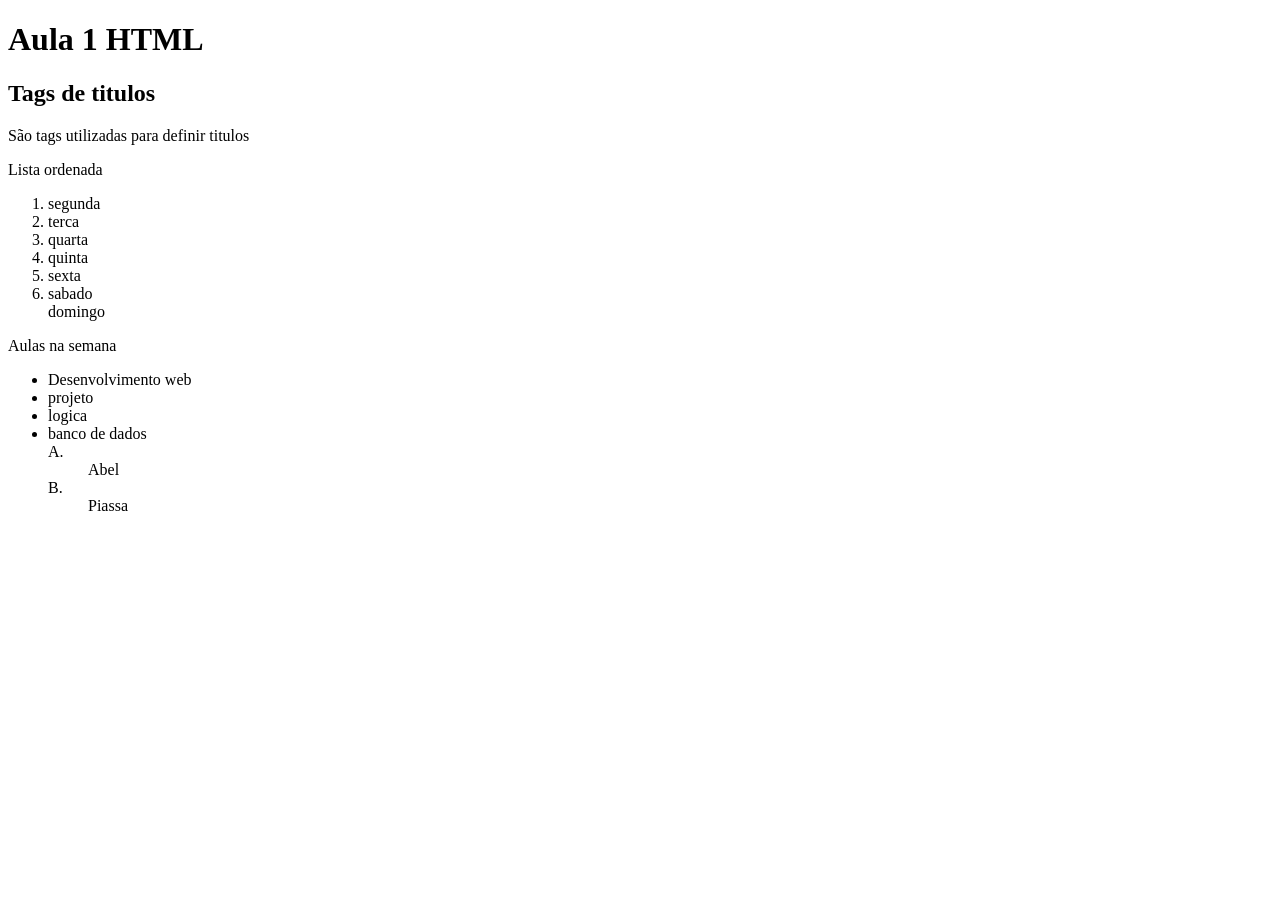
<file: index.html>
<!DOCTYPE html>
<html lang="pt-BR">
<head>
    <meta charset="UTF-8">
    <meta name="viewport" content="width=device-width, initial-scale=1.0">
    <title>Document</title>
</head>
<body>
    <h1>Aula 1 HTML </h1>
    <h2>Tags de titulos</h2>
    <p>São tags utilizadas para definir titulos</p>
  
    <p>Lista ordenada</p>
   <ol>
    <li>segunda</li>
    <li>terca</li>
    <li>quarta</li>
    <li>quinta</li>
    <li>sexta</li>
    <li>sabado</li>
    <l>domingo</li>
   </ol>

   <p>Aulas na semana</p>

  <ul>
    <li>Desenvolvimento web</li>
    <li>projeto</li>
    <li>logica</li>
    <li>banco de dados</li>
    <dt>A.</dt><dd>Abel</dd>
    <dt>B.</dt><dd>Piassa</dd>
  </ul>
</body>
</html>
</file>
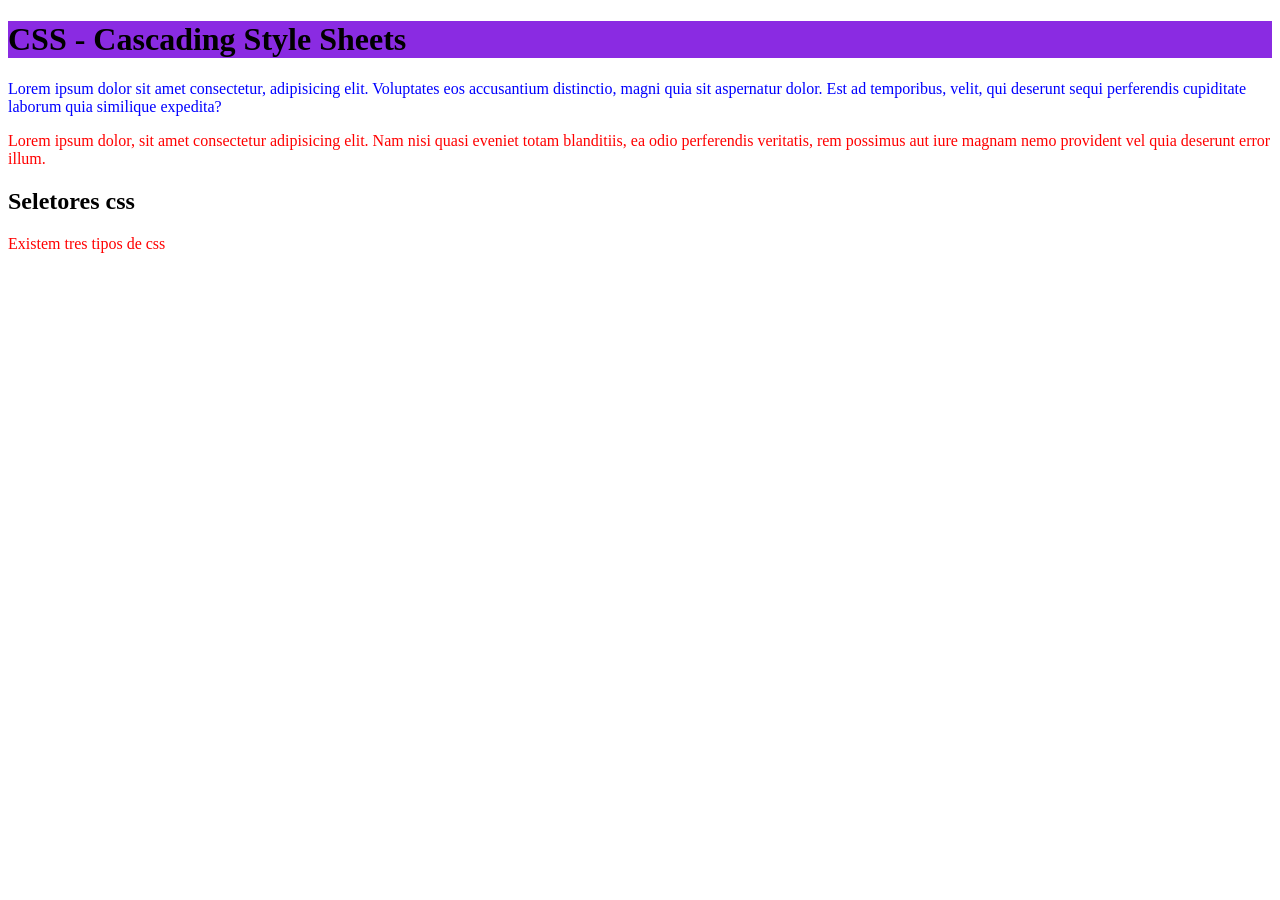
<file: aula3/index.html>
<!DOCTYPE html>
<html lang="pt-BR">
<head>
    <meta charset="UTF-8">
    <meta name="viewport" content="width=device-width, initial-scale=1.0"> 
    <link rel="stylesheet" type="text/css" href="style.css">
    <title>Aula de Css</title>
    <style>
        p {
            color: red;
        }
    </style>
    <link rel=" stylesheet" href="style.css">
</head>
<body>
    <h1 style="background-color: blueviolet;">CSS - Cascading Style Sheets</h1>
    <p style="color: blue;"> Lorem ipsum dolor sit amet consectetur, adipisicing elit.
        Voluptates eos accusantium distinctio, magni quia sit aspernatur dolor.
         Est ad temporibus, velit, 
        qui deserunt sequi perferendis cupiditate laborum quia similique expedita?</p>

        <p>
        Lorem ipsum dolor, sit amet consectetur adipisicing elit.
         Nam nisi quasi eveniet totam blanditiis, ea odio perferendis veritatis,
         rem possimus aut iure magnam nemo provident vel quia deserunt error illum.
        </p>
        <h2> Seletores css</h2>
        <p>Existem tres tipos de css</p>
</body>
</html>
</file>
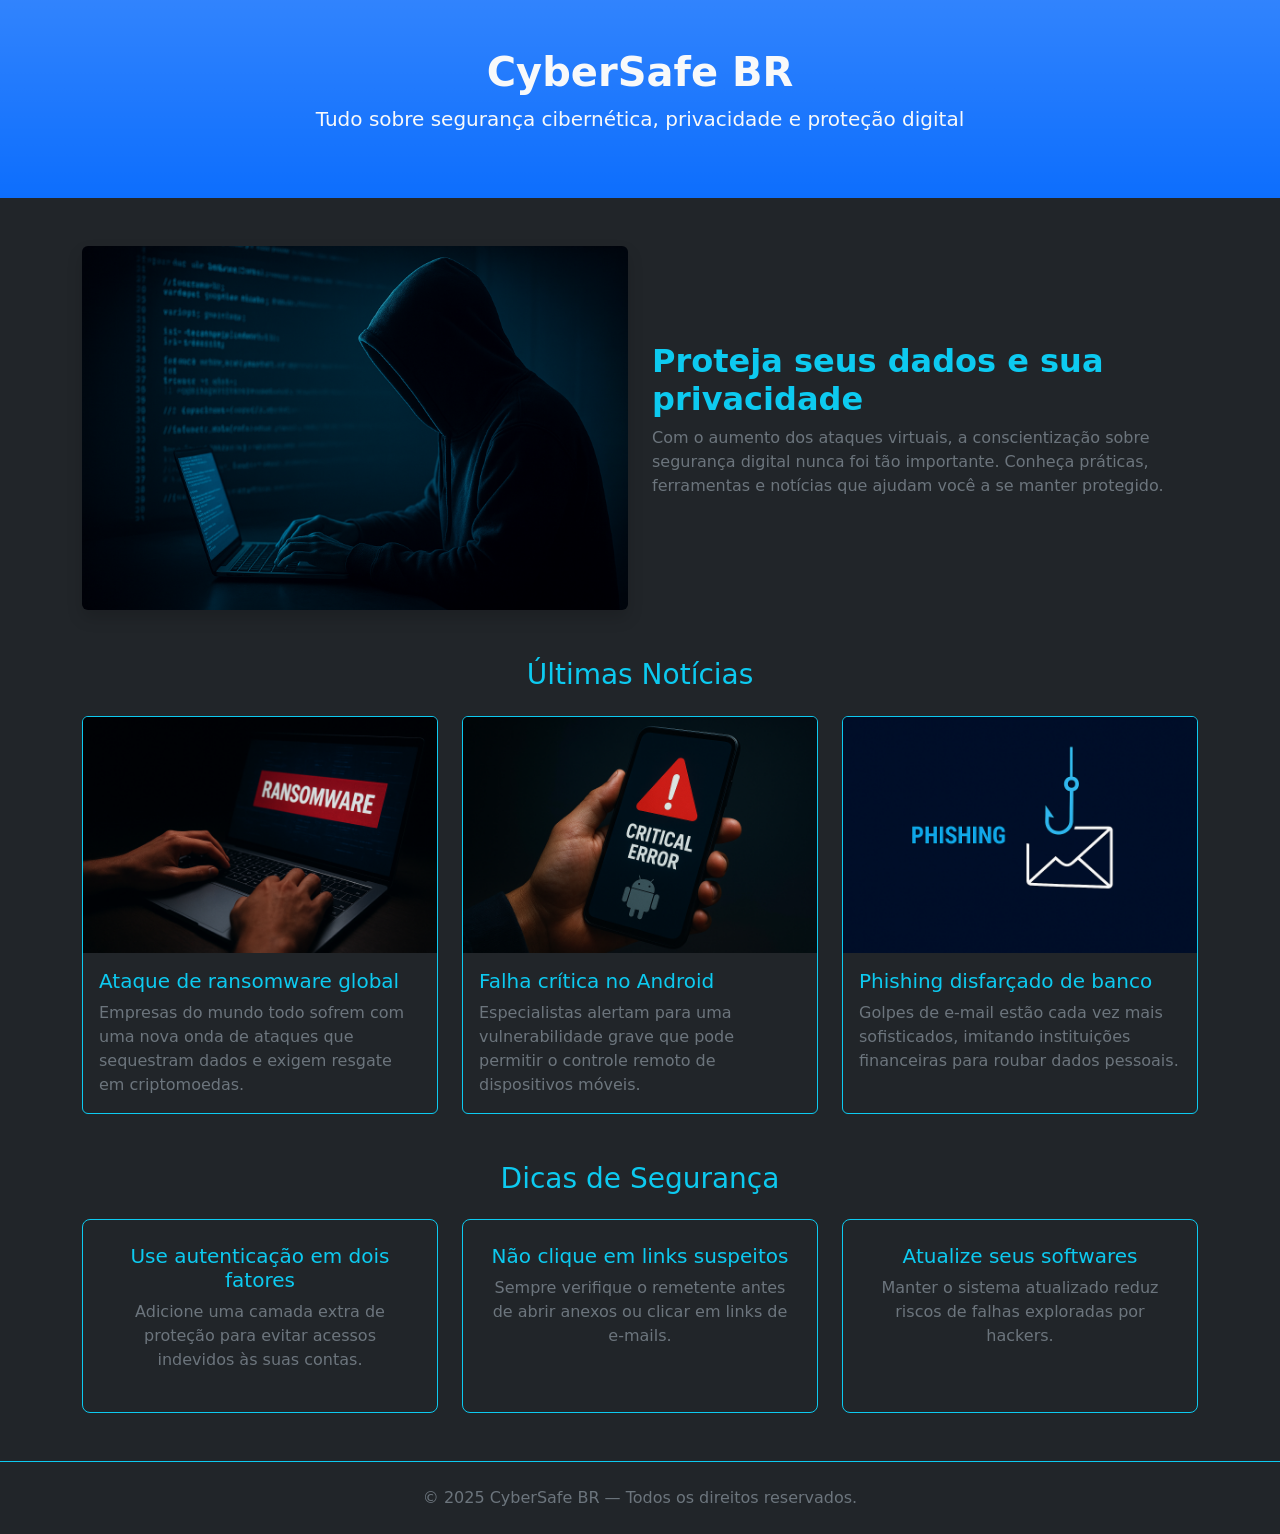
<file: NoticiaCyberSecurity/index.html>
<!DOCTYPE html>
<html lang="pt-BR">
<head>
  <meta charset="UTF-8">
  <meta name="viewport" content="width=device-width, initial-scale=1.0">
  <title>CyberSafe BR - Segurança Cibernética</title>
  <link href="https://cdn.jsdelivr.net/npm/bootstrap@5.3.3/dist/css/bootstrap.min.css" rel="stylesheet">
</head>
<body class="bg-dark text-light">

  <!-- Cabeçalho -->
  <header class="text-center py-5 bg-primary bg-gradient">
    <div class="container">
      <h1 class="fw-bold">CyberSafe BR</h1>
      <p class="lead text-light">Tudo sobre segurança cibernética, privacidade e proteção digital</p>
    </div>
  </header>

  <!-- Seção de Destaque -->
  <section class="container my-5">
    <div class="row align-items-center">
      <div class="col-md-6">
        <img src="imagens/hackers.png" alt="Segurança Cibernética" class="img-fluid rounded shadow">
      </div>
      <div class="col-md-6">
        <h2 class="text-info fw-bold">Proteja seus dados e sua privacidade</h2>
        <p class="text-secondary">Com o aumento dos ataques virtuais, a conscientização sobre segurança digital nunca foi tão importante. Conheça práticas, ferramentas e notícias que ajudam você a se manter protegido.</p>
        
      </div>
    </div>
  </section>

  <!-- Últimas Notícias -->
  <section class="container my-5">
    <h3 class="text-info mb-4 text-center">Últimas Notícias</h3>
    <div class="row g-4">
      <div class="col-md-4">
        <div class="card bg-dark border-info h-100">
          <img src="imagens/ransomware.png" class="card-img-top" alt="Notícia 1">
          <div class="card-body">
            <h5 class="card-title text-info">Ataque de ransomware global</h5>
            <p class="card-text text-secondary">Empresas do mundo todo sofrem com uma nova onda de ataques que sequestram dados e exigem resgate em criptomoedas.</p>
          </div>
        </div>
      </div>
      <div class="col-md-4">
        <div class="card bg-dark border-info h-100">
          <img src="imagens/error.png" class="card-img-top" alt="Notícia 2">
          <div class="card-body">
            <h5 class="card-title text-info">Falha crítica no Android</h5>
            <p class="card-text text-secondary">Especialistas alertam para uma vulnerabilidade grave que pode permitir o controle remoto de dispositivos móveis.</p>
          </div>
        </div>
      </div>
      <div class="col-md-4">
        <div class="card bg-dark border-info h-100">
          <img src="imagens/phishing.png" class="card-img-top" alt="Notícia 3">
          <div class="card-body">
            <h5 class="card-title text-info">Phishing disfarçado de banco</h5>
            <p class="card-text text-secondary">Golpes de e-mail estão cada vez mais sofisticados, imitando instituições financeiras para roubar dados pessoais.</p>
          </div>
        </div>
      </div>
    </div>
  </section>

  <!-- Dicas de Segurança -->
  <section class="container my-5">
    <h3 class="text-info mb-4 text-center">Dicas de Segurança</h3>
    <div class="row text-center">
      <div class="col-md-4">
        <div class="p-4 border border-info rounded-3 h-100">
          <h5 class="text-info">Use autenticação em dois fatores</h5>
          <p class="text-secondary">Adicione uma camada extra de proteção para evitar acessos indevidos às suas contas.</p>
        </div>
      </div>
      <div class="col-md-4">
        <div class="p-4 border border-info rounded-3 h-100">
          <h5 class="text-info">Não clique em links suspeitos</h5>
          <p class="text-secondary">Sempre verifique o remetente antes de abrir anexos ou clicar em links de e-mails.</p>
        </div>
      </div>
      <div class="col-md-4">
        <div class="p-4 border border-info rounded-3 h-100">
          <h5 class="text-info">Atualize seus softwares</h5>
          <p class="text-secondary">Manter o sistema atualizado reduz riscos de falhas exploradas por hackers.</p>
        </div>
      </div>
    </div>
  </section>

  <!-- Rodapé -->
  <footer class="text-center py-4 border-top border-info">
    <p class="text-secondary mb-0">© 2025 CyberSafe BR — Todos os direitos reservados.</p>
  </footer>

  <script src="https://cdn.jsdelivr.net/npm/bootstrap@5.3.3/dist/js/bootstrap.bundle.min.js"></script>
</body>
</html>
</file>
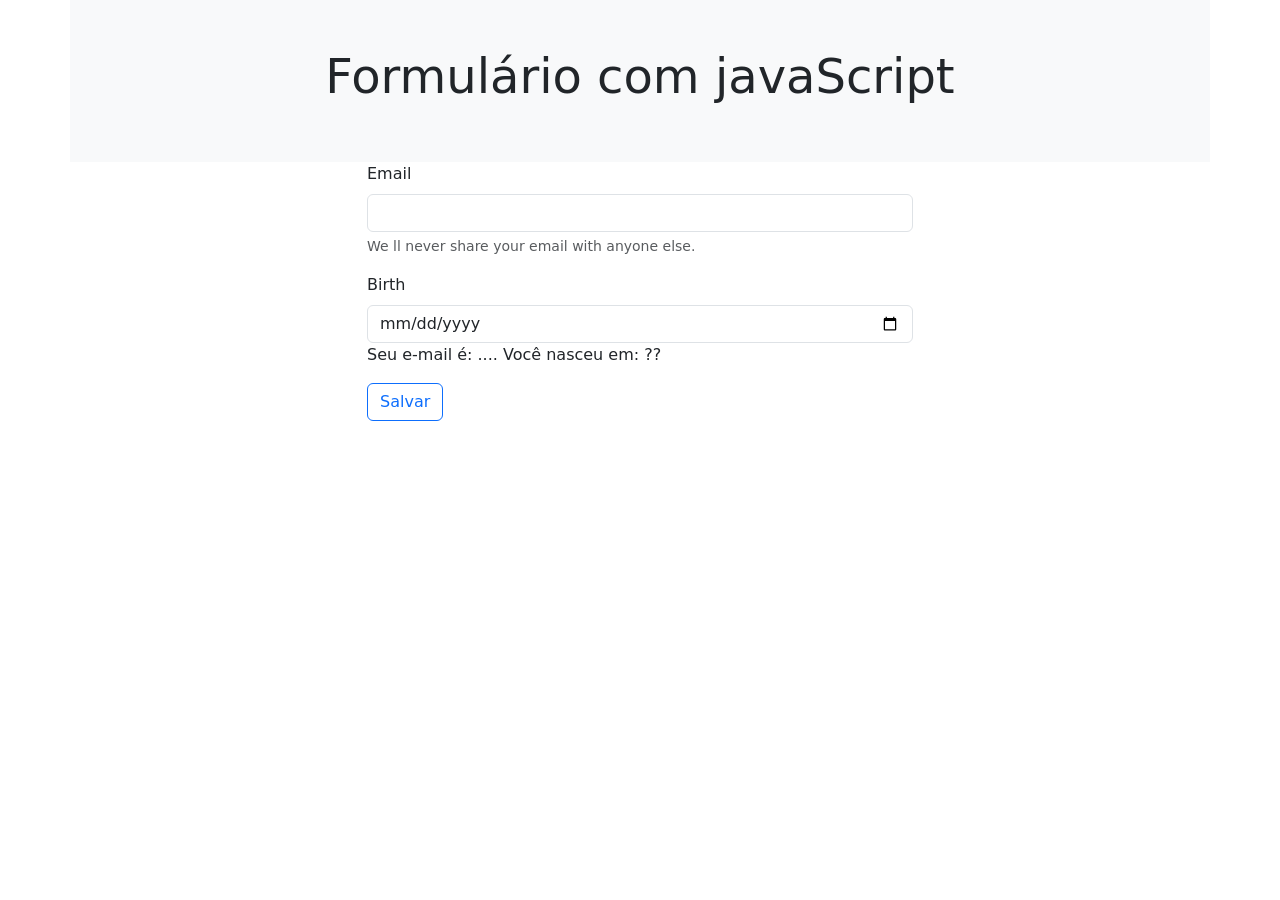
<file: web10-11/index.html>
<!DOCTYPE html>
<html lang="pt-BR">
<head>
    <meta charset="UTF-8">
    <meta name="viewport" content="width=device-width, initial-scale=1.0">
    <title>Document</title>
    <link href="https://cdn.jsdelivr.net/npm/bootstrap@5.3.8/dist/css/bootstrap.min.css" rel="stylesheet" integrity="sha384-sRIl4kxILFvY47J16cr9ZwB07vP4J8+LH7qKQnuqkuIAvNWLzeN8tE5YBujZqJLB" crossorigin="anonymous">
</head>
<body>
    <div class="container">
        <div class="row">
            <div class=" col p-5 bg-light text-center">
                <h1 class=" display-5">Formulário com javaScript</h1>
            </div>
        </div>
        <div class="row">
            <div class="col-md-3"></div>

            <div class="col-md-6">
                <div class="mb-3">
                    <label for=" email" class="form-label" >Email</label>
                    <input id="email" type="email" class="form-control" name="email" aria-describedby="emailHelp">
                    <div id="emailHelp" class="form-text">
                        We ll never share your email with anyone else.
                    </div>
                </div>

                <div class="mb-3">
                    <label for="birth" class="form-label">Birth</label>
                    <input type="date" class="form-control" name="birth" id="birth">
                    <p>Seu e-mail é: <span id="mail">...</span>. Você nasceu em: <span id="nasc">??</span></p>
                </div>

                <div class="mb-3">
                    <button class="btn btn-outline-primary" onclick="getDados()"> Salvar</button>
                </div>




            </div>

            <div class="col-md-3"></div>

        </div>



















    </div>
    <script src="js.js"></script>
</body>
</html>
</file>
<file: aula3/style.css>
p1 {
color: blueviolet;

}
</file>
